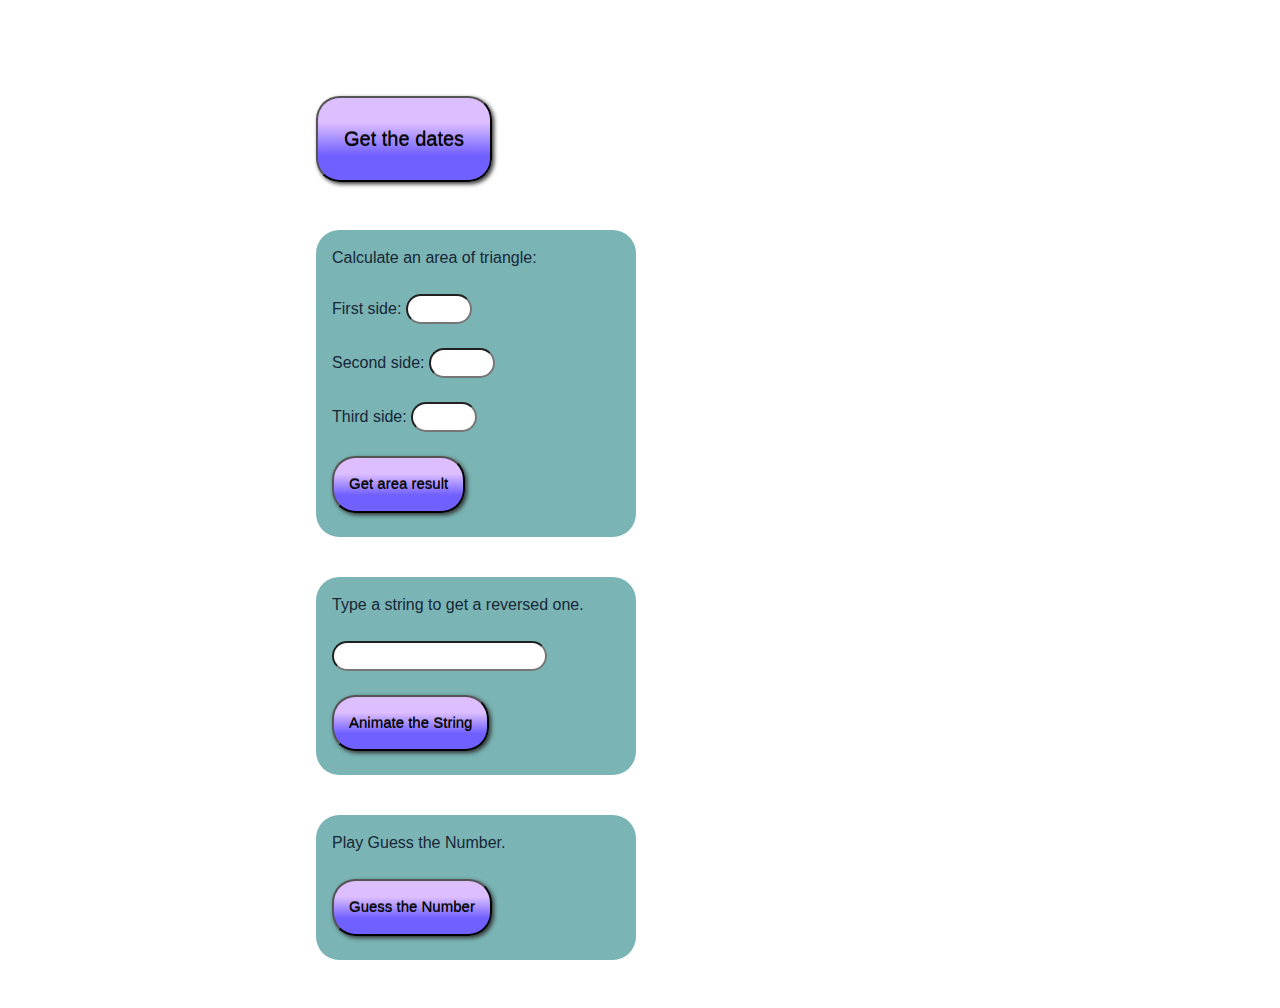
<file: index.html>
<!DOCTYPE html>
<html lang="en">

<head>
  <meta charset="utf-8">
  <meta content="width=device-width, initial-scale=1.0" name="viewport">

  <title>Exercises</title>
  <meta content="" name="description">
  <meta content="" name="keywords">
  <link href="assets/vendor/bootstrap/css/bootstrap.min.css" rel="stylesheet">
  <link href="assets/vendor/icofont/icofont.min.css" rel="stylesheet">
  <link href="assets/vendor/boxicons/css/boxicons.min.css" rel="stylesheet">
  <link href="assets/vendor/venobox/venobox.css" rel="stylesheet">
  <link href="assets/vendor/aos/aos.css" rel="stylesheet">

  <link href="assets/css/style.css" rel="stylesheet">
  

</head>

<body>
    <header id="header">
        <div class="d-flex flex-column">
        </div>
      </header>
    <main id="main">
    <div class="container">
    <div class="dateShow" id="dateShow">
        <input type="button" id="buttonDate" name="dateShow" value="Get the dates" onclick="dateShow()">
    </div>
    <br><br>
    
    <div class="areaCalc" id="areaCalc">
        <label for="areaCalc">Calculate an area of triangle:</label><br><br>
        <label for="sideA">First side:</label>
        <input type="text"  name="sideA" id="sideA" value="" size="4"><br><br>
        <label for="sideB">Second side:</label>
        <input type="text"  name="sideB" id="sideB" value="" size="4"><br><br>
        <label for="sideC">Third side:</label>
        <input type="text"  name="sideC" id="sideC" value="" size="4"><br>
        <br>
        <input type="button" id="buttoncalcArea" name="calcArea" value="Get area result" onclick="calcArea()">
        <br><br>
        <p id="area" name="area"></p>

    </div>
    <br>
    
    <div class="animatingString" id="animatingString">
        <label for="animatingString">Type a string to get a reversed one. </label><br><br>   
        <input type="text" name="targetInput" id="targetInput">
        <br><br>
        <input type="button" id="buttonAnimate" name="animate" value="Animate the String" onclick="animateString('targetInput')">
        <br><br>
        <p id="animateArea" name="animateArea"></p>
    </div>
    
    <br>
    <div class="guessNumber" id="guessNumber">
        <label for="guessNumber">Play Guess the Number. </label><br><br>
       <input type="button" id="buttonGuess" name="guiess" value="Guess the Number" onclick="guessNumber()">
       <br><br>
    </div>
    <br><br>
</div>
</main>
</body>
<script>
    function dateShow() {
            var today = new Date();
            var dd = today.getDate();
            

            var mm = today.getMonth() + 1;
            var yyyy = today.getFullYear();
            if (dd
            < 10) {
                dd = '0' + dd;
            }
            if (mm < 10) {
                mm = '0' + mm;
            }
            today = mm + '-' + dd + '-' + yyyy;
            alert(today);
            today = mm + '/' + dd + '/' + yyyy;
            alert(today);
            today = dd + '-' + mm + '-' + yyyy;
            alert(today);
            today = dd + '/' + mm + '/' + yyyy;
            alert(today);
        }

        function calcArea() {
            var sideA = parseFloat(document.getElementById("sideA").value);
            var sideB = parseFloat(document.getElementById("sideB").value);
            var sideC = parseFloat(document.getElementById("sideC").value);
            var perimeter = (sideA + sideB + sideC) / 2;
            var area = Math.sqrt(perimeter * ((perimeter - sideA) * (perimeter - sideB) * (perimeter - sideC)));
            document.getElementById("area").innerHTML = area;
        }

        function animateString(id) {
            var element = document.getElementById(id);            
            var textNode = document.getElementById("animateArea");            
            textNode.innerHTML = element.value;
            var text = textNode.innerHTML;

            setInterval(function () {
                text = text[text.length - 1] + text.substring(0, text.length - 1);            
                document.getElementById("animateArea").innerHTML = text;
            }, 200);
        }

        function guessNumber() {
            var num = Math.ceil(Math.random() * 10);
            var gnum = prompt('Guess the number between 1 and 10 inclusive');
            if (gnum == num)
                alert('Matched');
            else
                alert('Not matched, the number was ' + num);
        }
</script>
</html>
</file>
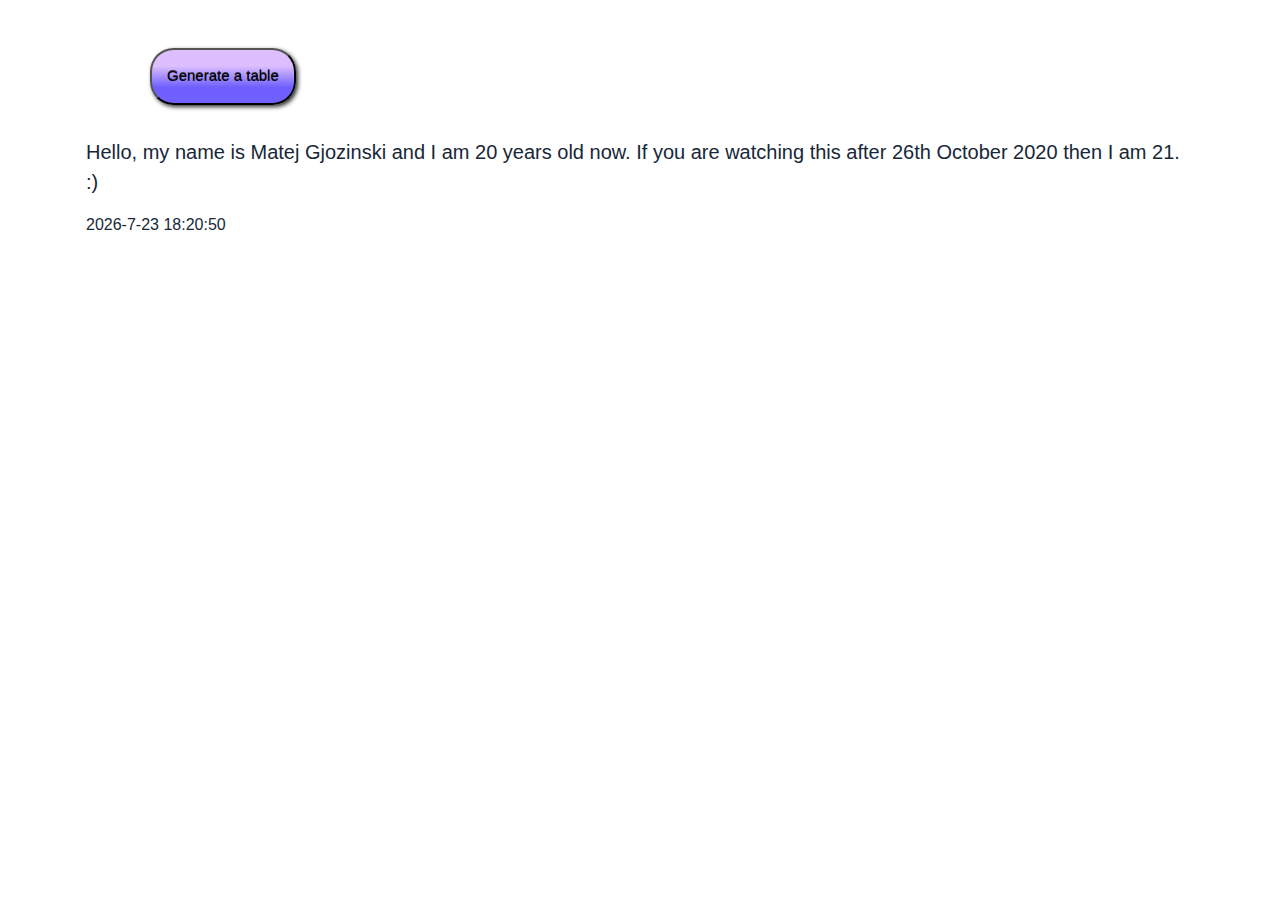
<file: table.html>
<html lang="en">

<head>
  <meta charset="utf-8">
  <meta content="width=device-width, initial-scale=1.0" name="viewport">

  <title>Exercises</title>
  <meta content="" name="description">
  <meta content="" name="keywords">
  <link href="assets/vendor/bootstrap/css/bootstrap.min.css" rel="stylesheet">
  <link href="assets/vendor/icofont/icofont.min.css" rel="stylesheet">
  <link href="assets/vendor/boxicons/css/boxicons.min.css" rel="stylesheet">
  <link href="assets/vendor/venobox/venobox.css" rel="stylesheet">
  <link href="assets/vendor/aos/aos.css" rel="stylesheet">

  <link href="assets/css/table.css" rel="stylesheet">
  
  <style>
   
</style>
</head>
<body>
    <div class="container">
        <input type="button" id="generateTable" value="Generate a table" onclick="generate_table()">
        
        <p id="aboutParagraph">
            Hello, my name is Matej Gjozinski and I am 20 years old now. If you are watching this after 26th October 2020 then I am 21. :)
        </p>
        <p id="currentTime"></p>
    </div>



    <script>
    var today = new Date();
    var date = today.getFullYear()+'-'+(today.getMonth()+1)+'-'+today.getDate();
    var time = today.getHours() + ":" + today.getMinutes() + ":" + today.getSeconds();
    var dateTime = date+' '+time;
    var timeInput = document.getElementById("currentTime");
    timeInput.textContent=dateTime;
    function generate_table() 
    {
        // get the reference for the body
        var body = document.getElementsByTagName("body")[0];

        // creates a <table> element and a <tbody> element
        var tbl = document.createElement("table");
        var tblBody = document.createElement("tbody");
        var tbth = document.createElement("th");
        var tbth1 = document.createElement("th");
        var tbth2 = document.createElement("th");
        tblBody.appendChild(tbth);
        tblBody.appendChild(tbth1);
        tblBody.appendChild(tbth2);
        tbth.textContent="Numbers";
        tbth1.textContent="Sqrt";
        tbth2.textContent="Odd/Even";
        // creating all cells
        for (var i = 1; i < 11; i++) {
            // creates a table row
            
            var row = document.createElement("tr");
           
            for (var j = 0; j < 3; j++) {
            // Create a <td> element and a text node, make the text
            // node the contents of the <td>, and put the <td> at
            // the end of the table row
            
            
            if(j==0){
                
                var cellText = document.createTextNode(i);
            }else if(j==1){
                //tbth.innerText="Sqrt";
                let trValue = Math.sqrt(i);
                var cellText = document.createTextNode(trValue);
            }else{
                if(i%2==0){
                    var cellText = document.createTextNode("Even");
                }else{
                    var cellText = document.createTextNode("Odd");
                }
            }
            var cell = document.createElement("td");
            //var cellText = document.createTextNode("cell in row "+i+", column "+j);
            cell.appendChild(cellText);
            row.appendChild(cell);
            }

            // add the row to the end of the table body
            
            tblBody.appendChild(row);
        }
        
        // put the <tbody> in the <table>
        tbl.appendChild(tblBody);
        // appends <table> into <body>
        body.appendChild(tbl);
        // sets the border attribute of tbl to 2;
        tbl.setAttribute("border", "2");
    }
    </script>
</body>
</file>
<file: assets/vendor/venobox/venobox.css>
/* ------ venobox.css --------*/
.vbox-overlay *, .vbox-overlay *:before, .vbox-overlay *:after{
    -webkit-backface-visibility: hidden;
    -webkit-box-sizing:border-box;
    -moz-box-sizing:border-box;
    box-sizing:border-box;
}
.vbox-overlay * { 
    -webkit-backface-visibility: visible;
    backface-visibility: visible;
}
.vbox-overlay{
    display: -webkit-flex;
    display: flex;
    -webkit-flex-direction: column;
    flex-direction: column;
    -webkit-justify-content: center;
    justify-content: center;
    -webkit-align-items: center;
    align-items: center;
    position: fixed;
    left: 0;
    top: 0;
    bottom: 0;
    right: 0;
    z-index: 999999;
}

/* ----- navigation ----- */
.vbox-title{
    width: 100%;
    height: 40px;
    float: left;
    text-align: center;
    line-height: 28px;
    font-size: 12px;
    padding: 6px 50px;
    overflow: hidden;
    position: fixed;
    display: none;
    left: 0;
    z-index: 89;
}
.vbox-close{
    cursor: pointer;
    position: fixed;
    top: -1px;
    right: 0;
    width: 50px;
    height: 40px;
    padding: 6px;
    display: block;
    background-position:10px center;
    overflow: hidden;
    font-size: 24px;
    line-height: 1;
    text-align: center;
    z-index: 99;
}
.vbox-left{
    cursor: pointer;
    position: fixed;
    left: 0;
    height: 40px;
    overflow: hidden;
    line-height: 28px;
    font-size: 12px;
    z-index: 99;
    display: flex;
    align-items:center;
}
.vbox-num{
    display: inline-block;
    margin: 6px 0 6px 15px;
}
/* ----- Social share ----- */
.vbox-share{
    line-height: 28px;
    font-size: 12px;
    overflow: hidden;
    position: fixed;
    left: 0;
    z-index: 98;
    display: flex;
    align-items:center;
    justify-content: center;
    width: 100%;
    text-align: center;
}
.vbox-share svg{
    max-height: 28px;
    width: 28px;
    z-index: 10;
    margin-left: 12px;
    margin-top: 6px;
    margin-bottom: 6px;
    vertical-align: middle;
}


/* ----- navigation ARROWS ----- */
.vbox-next, .vbox-prev{
    position: fixed;
    top: 50%;
    margin-top: -15px;
    overflow: hidden;
    cursor: pointer;
    display: block;
    width: 45px;
    height: 45px;
    z-index: 99;
}
.vbox-next span, .vbox-prev span{
    position: relative;
    width: 20px;
    height: 20px;
    border: 2px solid transparent;
    border-top-color: #B6B6B6;
    border-right-color: #B6B6B6;
    text-indent: -100px;
    position: absolute;
    top: 8px;
    display: block;
}
.vbox-prev{
    left: 15px;
}
.vbox-next{
    right: 15px;
}
.vbox-prev span{
    left: 10px;
    -ms-transform: rotate(-135deg);
    -webkit-transform: rotate(-135deg);
    transform: rotate(-135deg);
}
.vbox-next span{
    -ms-transform: rotate(45deg);
    -webkit-transform: rotate(45deg);
    transform: rotate(45deg);
    right: 10px;
}
/* ------- inline window ------ */
.vbox-inline{
    width: 420px;
    height: 315px;
    height: 70vh;
    padding: 10px;
    background: #fff;
    margin: 0 auto;
    overflow: auto;
    text-align: left;
}
/* ------- Video & iFrames window ------ */
.venoframe{
    max-width: 100%;
    width: 100%;
    border: none;
    width: 100%;
    height: 260px;
    height: 70vh;
}
.venoframe.vbvid{
    height: 260px;
}
@media (min-width: 768px) {
    .venoframe, .vbox-inline{
        width: 90%;
        height: 360px;
        height: 70vh;
    }
    .venoframe.vbvid{
        width: 640px;
        height: 360px;
    }
}
@media (min-width: 992px) {
    .venoframe, .vbox-inline{
        max-width: 1200px;
        width: 80%;
        height: 540px;
        height: 70vh;
    }
    .venoframe.vbvid{
        width: 960px;
        height: 540px;
    }
}
/* 
Please do NOT edit this part! 
or at least read this note: http://i.imgur.com/7C0ws9e.gif
*/
.vbox-open{
    overflow: hidden;
}
.vbox-container{
    position: absolute;
    left: 0;
    right: 0;
    top: 0;
    bottom: 0;
    overflow-x: hidden;
    overflow-y: scroll;
    overflow-scrolling: touch;
    -webkit-overflow-scrolling: touch;
    z-index: 20;
    max-height: 100%;

}

.vbox-content{
    text-align: center;
    float: left;
    width: 100%;
    position: relative;
    overflow: hidden;
    padding: 20px 4%;
}
.vbox-container img{
    max-width: 100%;
    height: auto;
}
.vbox-figlio{
    box-shadow: 0 0 12px rgba(0,0,0,0.19), 0 6px 6px rgba(0,0,0,0.23);
    max-width: 100%;
    text-align: initial;
}
img.vbox-figlio{
    -webkit-user-select: none;
-khtml-user-select: none;
-moz-user-select: none;
-o-user-select: none;
user-select: none;
}
.vbox-content.swipe-left{
    margin-left: -200px !important;
}
.vbox-content.swipe-right{
    margin-left: 200px !important;
}
.vbox-animated{
    webkit-transition: margin 300ms ease-out;
    transition: margin 300ms ease-out;
}

/* ---------- preloader ----------
 * SPINKIT 
 * http://tobiasahlin.com/spinkit/
-------------------------------- */
.sk-double-bounce,.sk-rotating-plane{width:40px;height:40px;margin:40px auto}.sk-rotating-plane{background-color:#333;-webkit-animation:sk-rotatePlane 1.2s infinite ease-in-out;animation:sk-rotatePlane 1.2s infinite ease-in-out}@-webkit-keyframes sk-rotatePlane{0%{-webkit-transform:perspective(120px) rotateX(0) rotateY(0);transform:perspective(120px) rotateX(0) rotateY(0)}50%{-webkit-transform:perspective(120px) rotateX(-180.1deg) rotateY(0);transform:perspective(120px) rotateX(-180.1deg) rotateY(0)}100%{-webkit-transform:perspective(120px) rotateX(-180deg) rotateY(-179.9deg);transform:perspective(120px) rotateX(-180deg) rotateY(-179.9deg)}}@keyframes sk-rotatePlane{0%{-webkit-transform:perspective(120px) rotateX(0) rotateY(0);transform:perspective(120px) rotateX(0) rotateY(0)}50%{-webkit-transform:perspective(120px) rotateX(-180.1deg) rotateY(0);transform:perspective(120px) rotateX(-180.1deg) rotateY(0)}100%{-webkit-transform:perspective(120px) rotateX(-180deg) rotateY(-179.9deg);transform:perspective(120px) rotateX(-180deg) rotateY(-179.9deg)}}.sk-double-bounce{position:relative}.sk-double-bounce .sk-child{width:100%;height:100%;border-radius:50%;background-color:#333;opacity:.6;position:absolute;top:0;left:0;-webkit-animation:sk-doubleBounce 2s infinite ease-in-out;animation:sk-doubleBounce 2s infinite ease-in-out}.sk-chasing-dots .sk-child,.sk-spinner-pulse,.sk-three-bounce .sk-child{background-color:#333;border-radius:100%}.sk-double-bounce .sk-double-bounce2{-webkit-animation-delay:-1s;animation-delay:-1s}@-webkit-keyframes sk-doubleBounce{0%,100%{-webkit-transform:scale(0);transform:scale(0)}50%{-webkit-transform:scale(1);transform:scale(1)}}@keyframes sk-doubleBounce{0%,100%{-webkit-transform:scale(0);transform:scale(0)}50%{-webkit-transform:scale(1);transform:scale(1)}}.sk-wave{margin:40px auto;width:50px;height:40px;text-align:center;font-size:10px}.sk-wave .sk-rect{background-color:#333;height:100%;width:6px;display:inline-block;-webkit-animation:sk-waveStretchDelay 1.2s infinite ease-in-out;animation:sk-waveStretchDelay 1.2s infinite ease-in-out}.sk-wave .sk-rect1{-webkit-animation-delay:-1.2s;animation-delay:-1.2s}.sk-wave .sk-rect2{-webkit-animation-delay:-1.1s;animation-delay:-1.1s}.sk-wave .sk-rect3{-webkit-animation-delay:-1s;animation-delay:-1s}.sk-wave .sk-rect4{-webkit-animation-delay:-.9s;animation-delay:-.9s}.sk-wave .sk-rect5{-webkit-animation-delay:-.8s;animation-delay:-.8s}@-webkit-keyframes sk-waveStretchDelay{0%,100%,40%{-webkit-transform:scaleY(.4);transform:scaleY(.4)}20%{-webkit-transform:scaleY(1);transform:scaleY(1)}}@keyframes sk-waveStretchDelay{0%,100%,40%{-webkit-transform:scaleY(.4);transform:scaleY(.4)}20%{-webkit-transform:scaleY(1);transform:scaleY(1)}}.sk-wandering-cubes{margin:40px auto;width:40px;height:40px;position:relative}.sk-wandering-cubes .sk-cube{background-color:#333;width:10px;height:10px;position:absolute;top:0;left:0;-webkit-animation:sk-wanderingCube 1.8s ease-in-out -1.8s infinite both;animation:sk-wanderingCube 1.8s ease-in-out -1.8s infinite both}.sk-chasing-dots,.sk-spinner-pulse{width:40px;height:40px;margin:40px auto}.sk-wandering-cubes .sk-cube2{-webkit-animation-delay:-.9s;animation-delay:-.9s}@-webkit-keyframes sk-wanderingCube{0%{-webkit-transform:rotate(0);transform:rotate(0)}25%{-webkit-transform:translateX(30px) rotate(-90deg) scale(.5);transform:translateX(30px) rotate(-90deg) scale(.5)}50%{-webkit-transform:translateX(30px) translateY(30px) rotate(-179deg);transform:translateX(30px) translateY(30px) rotate(-179deg)}50.1%{-webkit-transform:translateX(30px) translateY(30px) rotate(-180deg);transform:translateX(30px) translateY(30px) rotate(-180deg)}75%{-webkit-transform:translateX(0) translateY(30px) rotate(-270deg) scale(.5);transform:translateX(0) translateY(30px) rotate(-270deg) scale(.5)}100%{-webkit-transform:rotate(-360deg);transform:rotate(-360deg)}}@keyframes sk-wanderingCube{0%{-webkit-transform:rotate(0);transform:rotate(0)}25%{-webkit-transform:translateX(30px) rotate(-90deg) scale(.5);transform:translateX(30px) rotate(-90deg) scale(.5)}50%{-webkit-transform:translateX(30px) translateY(30px) rotate(-179deg);transform:translateX(30px) translateY(30px) rotate(-179deg)}50.1%{-webkit-transform:translateX(30px) translateY(30px) rotate(-180deg);transform:translateX(30px) translateY(30px) rotate(-180deg)}75%{-webkit-transform:translateX(0) translateY(30px) rotate(-270deg) scale(.5);transform:translateX(0) translateY(30px) rotate(-270deg) scale(.5)}100%{-webkit-transform:rotate(-360deg);transform:rotate(-360deg)}}.sk-spinner-pulse{-webkit-animation:sk-pulseScaleOut 1s infinite ease-in-out;animation:sk-pulseScaleOut 1s infinite ease-in-out}@-webkit-keyframes sk-pulseScaleOut{0%{-webkit-transform:scale(0);transform:scale(0)}100%{-webkit-transform:scale(1);transform:scale(1);opacity:0}}@keyframes sk-pulseScaleOut{0%{-webkit-transform:scale(0);transform:scale(0)}100%{-webkit-transform:scale(1);transform:scale(1);opacity:0}}.sk-chasing-dots{position:relative;text-align:center;-webkit-animation:sk-chasingDotsRotate 2s infinite linear;animation:sk-chasingDotsRotate 2s infinite linear}.sk-chasing-dots .sk-child{width:60%;height:60%;display:inline-block;position:absolute;top:0;-webkit-animation:sk-chasingDotsBounce 2s infinite ease-in-out;animation:sk-chasingDotsBounce 2s infinite ease-in-out}.sk-chasing-dots .sk-dot2{top:auto;bottom:0;-webkit-animation-delay:-1s;animation-delay:-1s}@-webkit-keyframes sk-chasingDotsRotate{100%{-webkit-transform:rotate(360deg);transform:rotate(360deg)}}@keyframes sk-chasingDotsRotate{100%{-webkit-transform:rotate(360deg);transform:rotate(360deg)}}@-webkit-keyframes sk-chasingDotsBounce{0%,100%{-webkit-transform:scale(0);transform:scale(0)}50%{-webkit-transform:scale(1);transform:scale(1)}}@keyframes sk-chasingDotsBounce{0%,100%{-webkit-transform:scale(0);transform:scale(0)}50%{-webkit-transform:scale(1);transform:scale(1)}}.sk-three-bounce{margin:40px auto;width:80px;text-align:center}.sk-three-bounce .sk-child{width:20px;height:20px;display:inline-block;-webkit-animation:sk-three-bounce 1.4s ease-in-out 0s infinite both;animation:sk-three-bounce 1.4s ease-in-out 0s infinite both}.sk-circle .sk-child:before,.sk-fading-circle .sk-circle:before{display:block;border-radius:100%;content:'';background-color:#333}.sk-three-bounce .sk-bounce1{-webkit-animation-delay:-.32s;animation-delay:-.32s}.sk-three-bounce .sk-bounce2{-webkit-animation-delay:-.16s;animation-delay:-.16s}@-webkit-keyframes sk-three-bounce{0%,100%,80%{-webkit-transform:scale(0);transform:scale(0)}40%{-webkit-transform:scale(1);transform:scale(1)}}@keyframes sk-three-bounce{0%,100%,80%{-webkit-transform:scale(0);transform:scale(0)}40%{-webkit-transform:scale(1);transform:scale(1)}}.sk-circle{margin:40px auto;width:40px;height:40px;position:relative}.sk-circle .sk-child{width:100%;height:100%;position:absolute;left:0;top:0}.sk-circle .sk-child:before{margin:0 auto;width:15%;height:15%;-webkit-animation:sk-circleBounceDelay 1.2s infinite ease-in-out both;animation:sk-circleBounceDelay 1.2s infinite ease-in-out both}.sk-circle .sk-circle2{-webkit-transform:rotate(30deg);-ms-transform:rotate(30deg);transform:rotate(30deg)}.sk-circle .sk-circle3{-webkit-transform:rotate(60deg);-ms-transform:rotate(60deg);transform:rotate(60deg)}.sk-circle .sk-circle4{-webkit-transform:rotate(90deg);-ms-transform:rotate(90deg);transform:rotate(90deg)}.sk-circle .sk-circle5{-webkit-transform:rotate(120deg);-ms-transform:rotate(120deg);transform:rotate(120deg)}.sk-circle .sk-circle6{-webkit-transform:rotate(150deg);-ms-transform:rotate(150deg);transform:rotate(150deg)}.sk-circle .sk-circle7{-webkit-transform:rotate(180deg);-ms-transform:rotate(180deg);transform:rotate(180deg)}.sk-circle .sk-circle8{-webkit-transform:rotate(210deg);-ms-transform:rotate(210deg);transform:rotate(210deg)}.sk-circle .sk-circle9{-webkit-transform:rotate(240deg);-ms-transform:rotate(240deg);transform:rotate(240deg)}.sk-circle .sk-circle10{-webkit-transform:rotate(270deg);-ms-transform:rotate(270deg);transform:rotate(270deg)}.sk-circle .sk-circle11{-webkit-transform:rotate(300deg);-ms-transform:rotate(300deg);transform:rotate(300deg)}.sk-circle .sk-circle12{-webkit-transform:rotate(330deg);-ms-transform:rotate(330deg);transform:rotate(330deg)}.sk-circle .sk-circle2:before{-webkit-animation-delay:-1.1s;animation-delay:-1.1s}.sk-circle .sk-circle3:before{-webkit-animation-delay:-1s;animation-delay:-1s}.sk-circle .sk-circle4:before{-webkit-animation-delay:-.9s;animation-delay:-.9s}.sk-circle .sk-circle5:before{-webkit-animation-delay:-.8s;animation-delay:-.8s}.sk-circle .sk-circle6:before{-webkit-animation-delay:-.7s;animation-delay:-.7s}.sk-circle .sk-circle7:before{-webkit-animation-delay:-.6s;animation-delay:-.6s}.sk-circle .sk-circle8:before{-webkit-animation-delay:-.5s;animation-delay:-.5s}.sk-circle .sk-circle9:before{-webkit-animation-delay:-.4s;animation-delay:-.4s}.sk-circle .sk-circle10:before{-webkit-animation-delay:-.3s;animation-delay:-.3s}.sk-circle .sk-circle11:before{-webkit-animation-delay:-.2s;animation-delay:-.2s}.sk-circle .sk-circle12:before{-webkit-animation-delay:-.1s;animation-delay:-.1s}@-webkit-keyframes sk-circleBounceDelay{0%,100%,80%{-webkit-transform:scale(0);transform:scale(0)}40%{-webkit-transform:scale(1);transform:scale(1)}}@keyframes sk-circleBounceDelay{0%,100%,80%{-webkit-transform:scale(0);transform:scale(0)}40%{-webkit-transform:scale(1);transform:scale(1)}}.sk-cube-grid{width:40px;height:40px;margin:40px auto}.sk-cube-grid .sk-cube{width:33.33%;height:33.33%;background-color:#333;float:left;-webkit-animation:sk-cubeGridScaleDelay 1.3s infinite ease-in-out;animation:sk-cubeGridScaleDelay 1.3s infinite ease-in-out}.sk-cube-grid .sk-cube1{-webkit-animation-delay:.2s;animation-delay:.2s}.sk-cube-grid .sk-cube2{-webkit-animation-delay:.3s;animation-delay:.3s}.sk-cube-grid .sk-cube3{-webkit-animation-delay:.4s;animation-delay:.4s}.sk-cube-grid .sk-cube4{-webkit-animation-delay:.1s;animation-delay:.1s}.sk-cube-grid .sk-cube5{-webkit-animation-delay:.2s;animation-delay:.2s}.sk-cube-grid .sk-cube6{-webkit-animation-delay:.3s;animation-delay:.3s}.sk-cube-grid .sk-cube7{-webkit-animation-delay:0ms;animation-delay:0ms}.sk-cube-grid .sk-cube8{-webkit-animation-delay:.1s;animation-delay:.1s}.sk-cube-grid .sk-cube9{-webkit-animation-delay:.2s;animation-delay:.2s}@-webkit-keyframes sk-cubeGridScaleDelay{0%,100%,70%{-webkit-transform:scale3D(1,1,1);transform:scale3D(1,1,1)}35%{-webkit-transform:scale3D(0,0,1);transform:scale3D(0,0,1)}}@keyframes sk-cubeGridScaleDelay{0%,100%,70%{-webkit-transform:scale3D(1,1,1);transform:scale3D(1,1,1)}35%{-webkit-transform:scale3D(0,0,1);transform:scale3D(0,0,1)}}.sk-fading-circle{margin:40px auto;width:40px;height:40px;position:relative}.sk-fading-circle .sk-circle{width:100%;height:100%;position:absolute;left:0;top:0}.sk-fading-circle .sk-circle:before{margin:0 auto;width:15%;height:15%;-webkit-animation:sk-circleFadeDelay 1.2s infinite ease-in-out both;animation:sk-circleFadeDelay 1.2s infinite ease-in-out both}.sk-fading-circle .sk-circle2{-webkit-transform:rotate(30deg);-ms-transform:rotate(30deg);transform:rotate(30deg)}.sk-fading-circle .sk-circle3{-webkit-transform:rotate(60deg);-ms-transform:rotate(60deg);transform:rotate(60deg)}.sk-fading-circle .sk-circle4{-webkit-transform:rotate(90deg);-ms-transform:rotate(90deg);transform:rotate(90deg)}.sk-fading-circle .sk-circle5{-webkit-transform:rotate(120deg);-ms-transform:rotate(120deg);transform:rotate(120deg)}.sk-fading-circle .sk-circle6{-webkit-transform:rotate(150deg);-ms-transform:rotate(150deg);transform:rotate(150deg)}.sk-fading-circle .sk-circle7{-webkit-transform:rotate(180deg);-ms-transform:rotate(180deg);transform:rotate(180deg)}.sk-fading-circle .sk-circle8{-webkit-transform:rotate(210deg);-ms-transform:rotate(210deg);transform:rotate(210deg)}.sk-fading-circle .sk-circle9{-webkit-transform:rotate(240deg);-ms-transform:rotate(240deg);transform:rotate(240deg)}.sk-fading-circle .sk-circle10{-webkit-transform:rotate(270deg);-ms-transform:rotate(270deg);transform:rotate(270deg)}.sk-fading-circle .sk-circle11{-webkit-transform:rotate(300deg);-ms-transform:rotate(300deg);transform:rotate(300deg)}.sk-fading-circle .sk-circle12{-webkit-transform:rotate(330deg);-ms-transform:rotate(330deg);transform:rotate(330deg)}.sk-fading-circle .sk-circle2:before{-webkit-animation-delay:-1.1s;animation-delay:-1.1s}.sk-fading-circle .sk-circle3:before{-webkit-animation-delay:-1s;animation-delay:-1s}.sk-fading-circle .sk-circle4:before{-webkit-animation-delay:-.9s;animation-delay:-.9s}.sk-fading-circle .sk-circle5:before{-webkit-animation-delay:-.8s;animation-delay:-.8s}.sk-fading-circle .sk-circle6:before{-webkit-animation-delay:-.7s;animation-delay:-.7s}.sk-fading-circle .sk-circle7:before{-webkit-animation-delay:-.6s;animation-delay:-.6s}.sk-fading-circle .sk-circle8:before{-webkit-animation-delay:-.5s;animation-delay:-.5s}.sk-fading-circle .sk-circle9:before{-webkit-animation-delay:-.4s;animation-delay:-.4s}.sk-fading-circle .sk-circle10:before{-webkit-animation-delay:-.3s;animation-delay:-.3s}.sk-fading-circle .sk-circle11:before{-webkit-animation-delay:-.2s;animation-delay:-.2s}.sk-fading-circle .sk-circle12:before{-webkit-animation-delay:-.1s;animation-delay:-.1s}@-webkit-keyframes sk-circleFadeDelay{0%,100%,39%{opacity:0}40%{opacity:1}}@keyframes sk-circleFadeDelay{0%,100%,39%{opacity:0}40%{opacity:1}}.sk-folding-cube{margin:40px auto;width:40px;height:40px;position:relative;-webkit-transform:rotateZ(45deg);transform:rotateZ(45deg)}.sk-folding-cube .sk-cube{float:left;width:50%;height:50%;position:relative;-webkit-transform:scale(1.1);-ms-transform:scale(1.1);transform:scale(1.1)}.sk-folding-cube .sk-cube:before{content:'';position:absolute;top:0;left:0;width:100%;height:100%;background-color:#333;-webkit-animation:sk-foldCubeAngle 2.4s infinite linear both;animation:sk-foldCubeAngle 2.4s infinite linear both;-webkit-transform-origin:100% 100%;-ms-transform-origin:100% 100%;transform-origin:100% 100%}.sk-folding-cube .sk-cube2{-webkit-transform:scale(1.1) rotateZ(90deg);transform:scale(1.1) rotateZ(90deg)}.sk-folding-cube .sk-cube3{-webkit-transform:scale(1.1) rotateZ(180deg);transform:scale(1.1) rotateZ(180deg)}.sk-folding-cube .sk-cube4{-webkit-transform:scale(1.1) rotateZ(270deg);transform:scale(1.1) rotateZ(270deg)}.sk-folding-cube .sk-cube2:before{-webkit-animation-delay:.3s;animation-delay:.3s}.sk-folding-cube .sk-cube3:before{-webkit-animation-delay:.6s;animation-delay:.6s}.sk-folding-cube .sk-cube4:before{-webkit-animation-delay:.9s;animation-delay:.9s}@-webkit-keyframes sk-foldCubeAngle{0%,10%{-webkit-transform:perspective(140px) rotateX(-180deg);transform:perspective(140px) rotateX(-180deg);opacity:0}25%,75%{-webkit-transform:perspective(140px) rotateX(0);transform:perspective(140px) rotateX(0);opacity:1}100%,90%{-webkit-transform:perspective(140px) rotateY(180deg);transform:perspective(140px) rotateY(180deg);opacity:0}}@keyframes sk-foldCubeAngle{0%,10%{-webkit-transform:perspective(140px) rotateX(-180deg);transform:perspective(140px) rotateX(-180deg);opacity:0}25%,75%{-webkit-transform:perspective(140px) rotateX(0);transform:perspective(140px) rotateX(0);opacity:1}100%,90%{-webkit-transform:perspective(140px) rotateY(180deg);transform:perspective(140px) rotateY(180deg);opacity:0}}
</file>
<file: assets/css/table.css>
body {
    font-family: "Open Sans", sans-serif;
    color: #172738;
  }
  table {
    border-collapse: collapse;
    margin-top: 5rem;
    margin-left: 10rem;
 }
 table tr td {
   border: 1px solid #000;
   padding: 10px;
 }
 th, td {
   padding: 5px;
   text-align: left;    
 }
  #generateTable{
    color: rgb(0, 0, 0);
    font-size: 15px;
    padding: 15px;
    margin-left: 4rem;
    margin-top: 3rem;
    text-shadow: 0px -1px 0px rgba(30, 30, 30, 0.8);
    -webkit-border-radius: 23.432402739653718px;
    -moz-border-radius: 23.432402739653718px;
    border-radius: 23.432402739653718px;
    background: rgb(112, 96, 255);
    background: -moz-linear-gradient(90deg, rgb(112, 96, 255) 30%, rgb(221, 190, 255) 70%);
    background: -webkit-linear-gradient(90deg, rgb(112, 96, 255) 30%, rgb(221, 190, 255) 70%);
    background: -o-linear-gradient(90deg, rgb(112, 96, 255) 30%, rgb(221, 190, 255) 70%);
    background: -ms-linear-gradient(90deg, rgb(112, 96, 255) 30%, rgb(221, 190, 255) 70%);
    background: linear-gradient(0deg, rgb(112, 96, 255) 30%, rgb(221, 190, 255) 70%);
    -webkit-box-shadow: 2px 2px 4px rgba(50, 50, 50, 1);
    -moz-box-shadow:    2px 2px 4px rgba(50, 50, 50, 1);
    box-shadow:         2px 2px 4px rgba(50, 50, 50, 1);
  }
  #aboutParagraph{
    font-size: 20px;
    font-family: Arial, Helvetica, sans-serif;
    color: #172738;
    margin-top: 2rem;
  }
</file>
<file: assets/css/style.css>
/**
* Template Name: iPortfolio - v2.0.0
* Template URL: https://bootstrapmade.com/iportfolio-bootstrap-portfolio-websites-template/
* Author: BootstrapMade.com
* License: https://bootstrapmade.com/license/
*/

/*--------------------------------------------------------------
# General
--------------------------------------------------------------*/
body {
  font-family: "Open Sans", sans-serif;
  color: #172738;
}


h1, h2, h3, h4, h5, h6 {
  font-family: "Raleway", sans-serif;
}
#header {
  position: fixed;
  top: 0;
  left: 0;
  bottom: 0;
  width: 300px;
  transition: all ease-in-out 0.5s;
  z-index: 9997;
  transition: all 0.5s;
  padding: 0 15px;
  
  overflow-y: auto;
}
#main {
  margin-left: 300px;
}
@media (max-width: 1199px) {
  
  #main {
    margin-left: 0;
  }
}
#dateShow {
padding-top: 6em;
}

#areaCalc{
  background-color: rgb(122, 180, 180);
  width: 20em;
  padding-left: 1em;
  padding-top: 1em;
  -webkit-border-radius: 23.432402739653718px;
  -moz-border-radius: 23.432402739653718px;
  border-radius: 23.432402739653718px;
}
#animatingString{
  background-color:rgb(122, 180, 180);
  width: 20em;
  padding-left: 1em;
  padding-top: 1em;
  -webkit-border-radius: 23.432402739653718px;
  -moz-border-radius: 23.432402739653718px;
  border-radius: 23.432402739653718px;
}
#guessNumber{
  background-color: rgb(122, 180, 180);
  width: 20em;
  padding-left: 1em;
  padding-top: 1em;
  -webkit-border-radius: 23.432402739653718px;
  -moz-border-radius: 23.432402739653718px;
  border-radius: 23.432402739653718px;
}
#sideA{
  -webkit-border-radius: 23.432402739653718px;
  -moz-border-radius: 23.432402739653718px;
  border-radius: 23.432402739653718px;
}
#sideB{
  -webkit-border-radius: 23.432402739653718px;
  -moz-border-radius: 23.432402739653718px;
  border-radius: 23.432402739653718px;
}
#sideC{
  -webkit-border-radius: 23.432402739653718px;
  -moz-border-radius: 23.432402739653718px;
  border-radius: 23.432402739653718px;
}
#targetInput{
  -webkit-border-radius: 23.432402739653718px;
  -moz-border-radius: 23.432402739653718px;
  border-radius: 23.432402739653718px;
}
#buttonDate{
  color: rgb(0, 0, 0);
  font-size: 20px;
  padding: 26px;
  text-shadow: 0px -1px 0px rgba(30, 30, 30, 0.8);
  -webkit-border-radius: 23.432402739653718px;
  -moz-border-radius: 23.432402739653718px;
  border-radius: 23.432402739653718px;
  background: rgb(112, 96, 255);
  background: -moz-linear-gradient(90deg, rgb(112, 96, 255) 30%, rgb(221, 190, 255) 70%);
  background: -webkit-linear-gradient(90deg, rgb(112, 96, 255) 30%, rgb(221, 190, 255) 70%);
  background: -o-linear-gradient(90deg, rgb(112, 96, 255) 30%, rgb(221, 190, 255) 70%);
  background: -ms-linear-gradient(90deg, rgb(112, 96, 255) 30%, rgb(221, 190, 255) 70%);
  background: linear-gradient(0deg, rgb(112, 96, 255) 30%, rgb(221, 190, 255) 70%);
  -webkit-box-shadow: 2px 2px 4px rgba(50, 50, 50, 1);
  -moz-box-shadow:    2px 2px 4px rgba(50, 50, 50, 1);
  box-shadow:         2px 2px 4px rgba(50, 50, 50, 1);
}
#buttoncalcArea{
  color: rgb(0, 0, 0);
  font-size: 15px;
  padding: 15px;
  text-shadow: 0px -1px 0px rgba(30, 30, 30, 0.8);
  -webkit-border-radius: 23.432402739653718px;
  -moz-border-radius: 23.432402739653718px;
  border-radius: 23.432402739653718px;
  background: rgb(112, 96, 255);
  background: -moz-linear-gradient(90deg, rgb(112, 96, 255) 30%, rgb(221, 190, 255) 70%);
  background: -webkit-linear-gradient(90deg, rgb(112, 96, 255) 30%, rgb(221, 190, 255) 70%);
  background: -o-linear-gradient(90deg, rgb(112, 96, 255) 30%, rgb(221, 190, 255) 70%);
  background: -ms-linear-gradient(90deg, rgb(112, 96, 255) 30%, rgb(221, 190, 255) 70%);
  background: linear-gradient(0deg, rgb(112, 96, 255) 30%, rgb(221, 190, 255) 70%);
  -webkit-box-shadow: 2px 2px 4px rgba(50, 50, 50, 1);
  -moz-box-shadow:    2px 2px 4px rgba(50, 50, 50, 1);
  box-shadow:         2px 2px 4px rgba(50, 50, 50, 1);

}
#buttonAnimate{
  color: rgb(0, 0, 0);
  font-size: 15px;
  padding: 15px;
  text-shadow: 0px -1px 0px rgba(30, 30, 30, 0.8);
  -webkit-border-radius: 23.432402739653718px;
  -moz-border-radius: 23.432402739653718px;
  border-radius: 23.432402739653718px;
  background: rgb(112, 96, 255);
  background: -moz-linear-gradient(90deg, rgb(112, 96, 255) 30%, rgb(221, 190, 255) 70%);
  background: -webkit-linear-gradient(90deg, rgb(112, 96, 255) 30%, rgb(221, 190, 255) 70%);
  background: -o-linear-gradient(90deg, rgb(112, 96, 255) 30%, rgb(221, 190, 255) 70%);
  background: -ms-linear-gradient(90deg, rgb(112, 96, 255) 30%, rgb(221, 190, 255) 70%);
  background: linear-gradient(0deg, rgb(112, 96, 255) 30%, rgb(221, 190, 255) 70%);
  -webkit-box-shadow: 2px 2px 4px rgba(50, 50, 50, 1);
  -moz-box-shadow:    2px 2px 4px rgba(50, 50, 50, 1);
  box-shadow:         2px 2px 4px rgba(50, 50, 50, 1);
}
#buttonGuess{
  color: rgb(0, 0, 0);
  font-size: 15px;
  padding: 15px;
  text-shadow: 0px -1px 0px rgba(30, 30, 30, 0.8);
  -webkit-border-radius: 23.432402739653718px;
  -moz-border-radius: 23.432402739653718px;
  border-radius: 23.432402739653718px;
  background: rgb(112, 96, 255);
  background: -moz-linear-gradient(90deg, rgb(112, 96, 255) 30%, rgb(221, 190, 255) 70%);
  background: -webkit-linear-gradient(90deg, rgb(112, 96, 255) 30%, rgb(221, 190, 255) 70%);
  background: -o-linear-gradient(90deg, rgb(112, 96, 255) 30%, rgb(221, 190, 255) 70%);
  background: -ms-linear-gradient(90deg, rgb(112, 96, 255) 30%, rgb(221, 190, 255) 70%);
  background: linear-gradient(0deg, rgb(112, 96, 255) 30%, rgb(221, 190, 255) 70%);
  -webkit-box-shadow: 2px 2px 4px rgba(50, 50, 50, 1);
  -moz-box-shadow:    2px 2px 4px rgba(50, 50, 50, 1);
  box-shadow:         2px 2px 4px rgba(50, 50, 50, 1);

}
</file>
